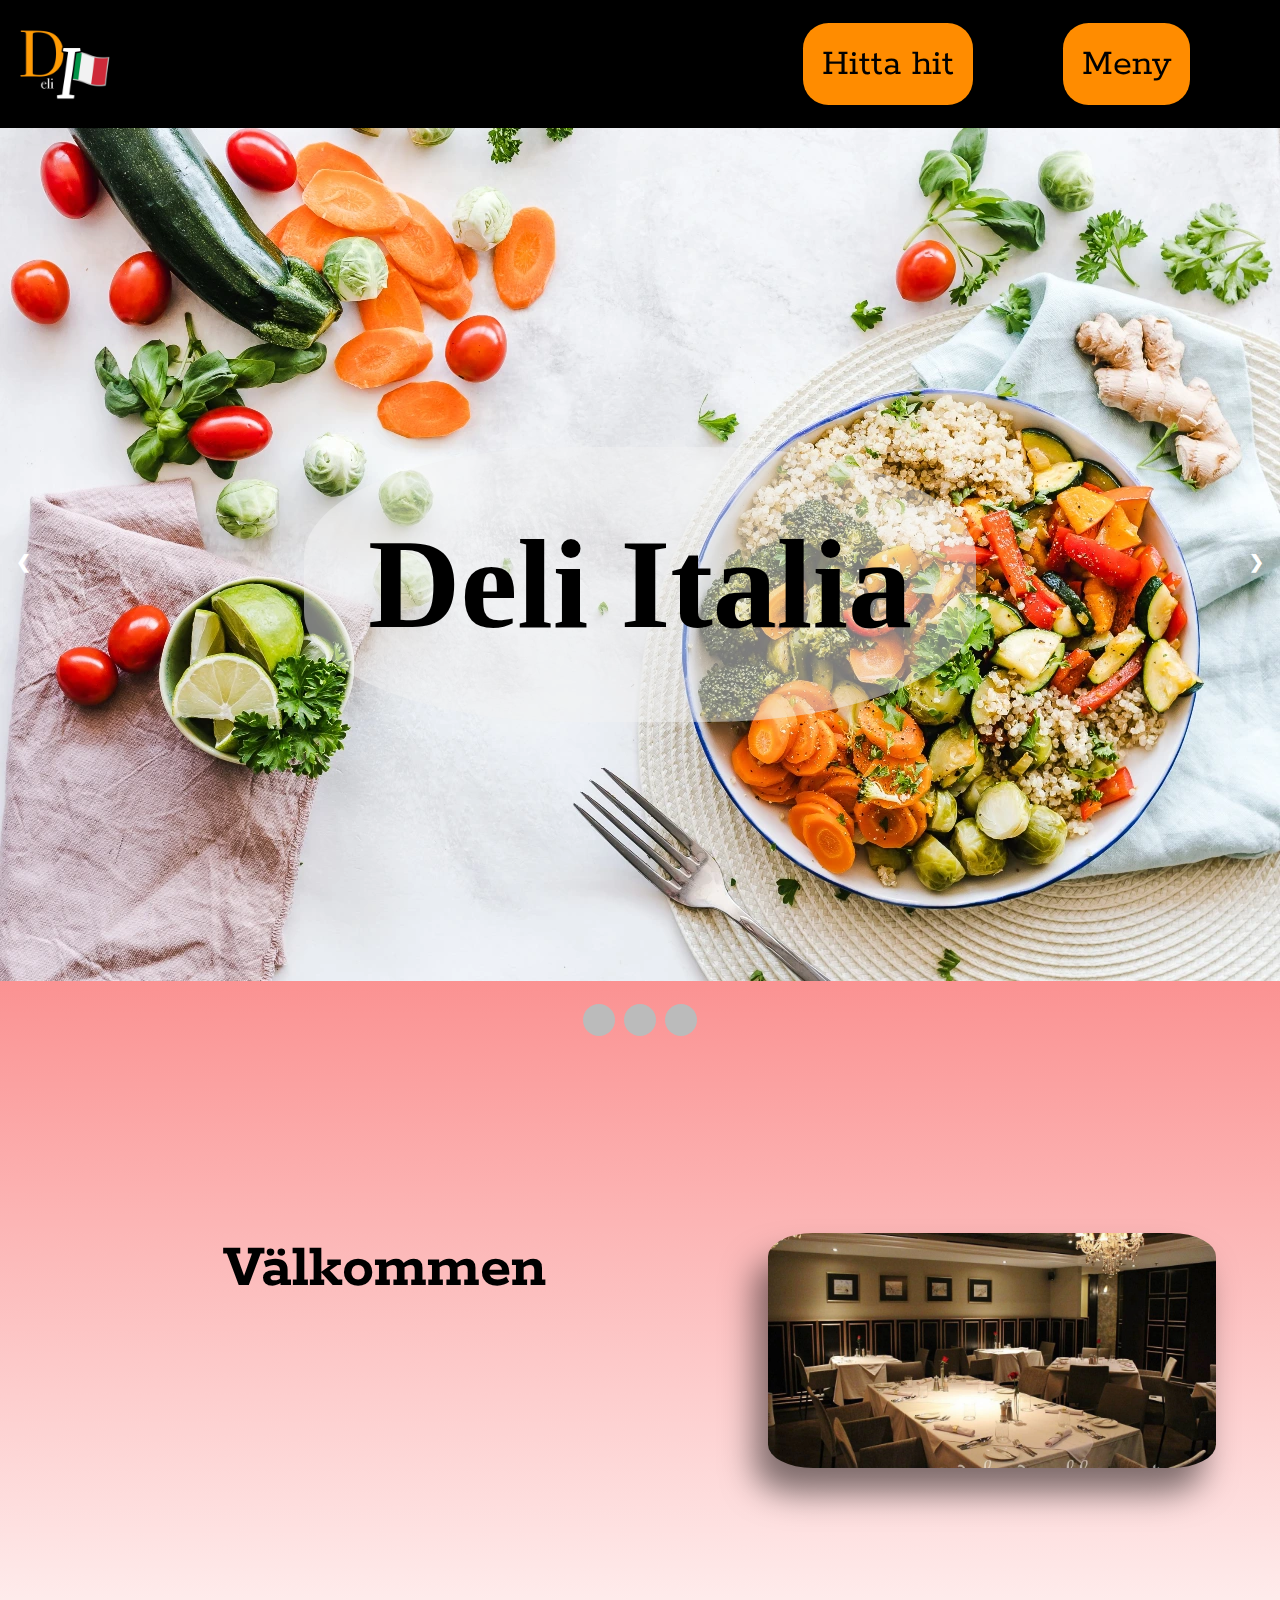
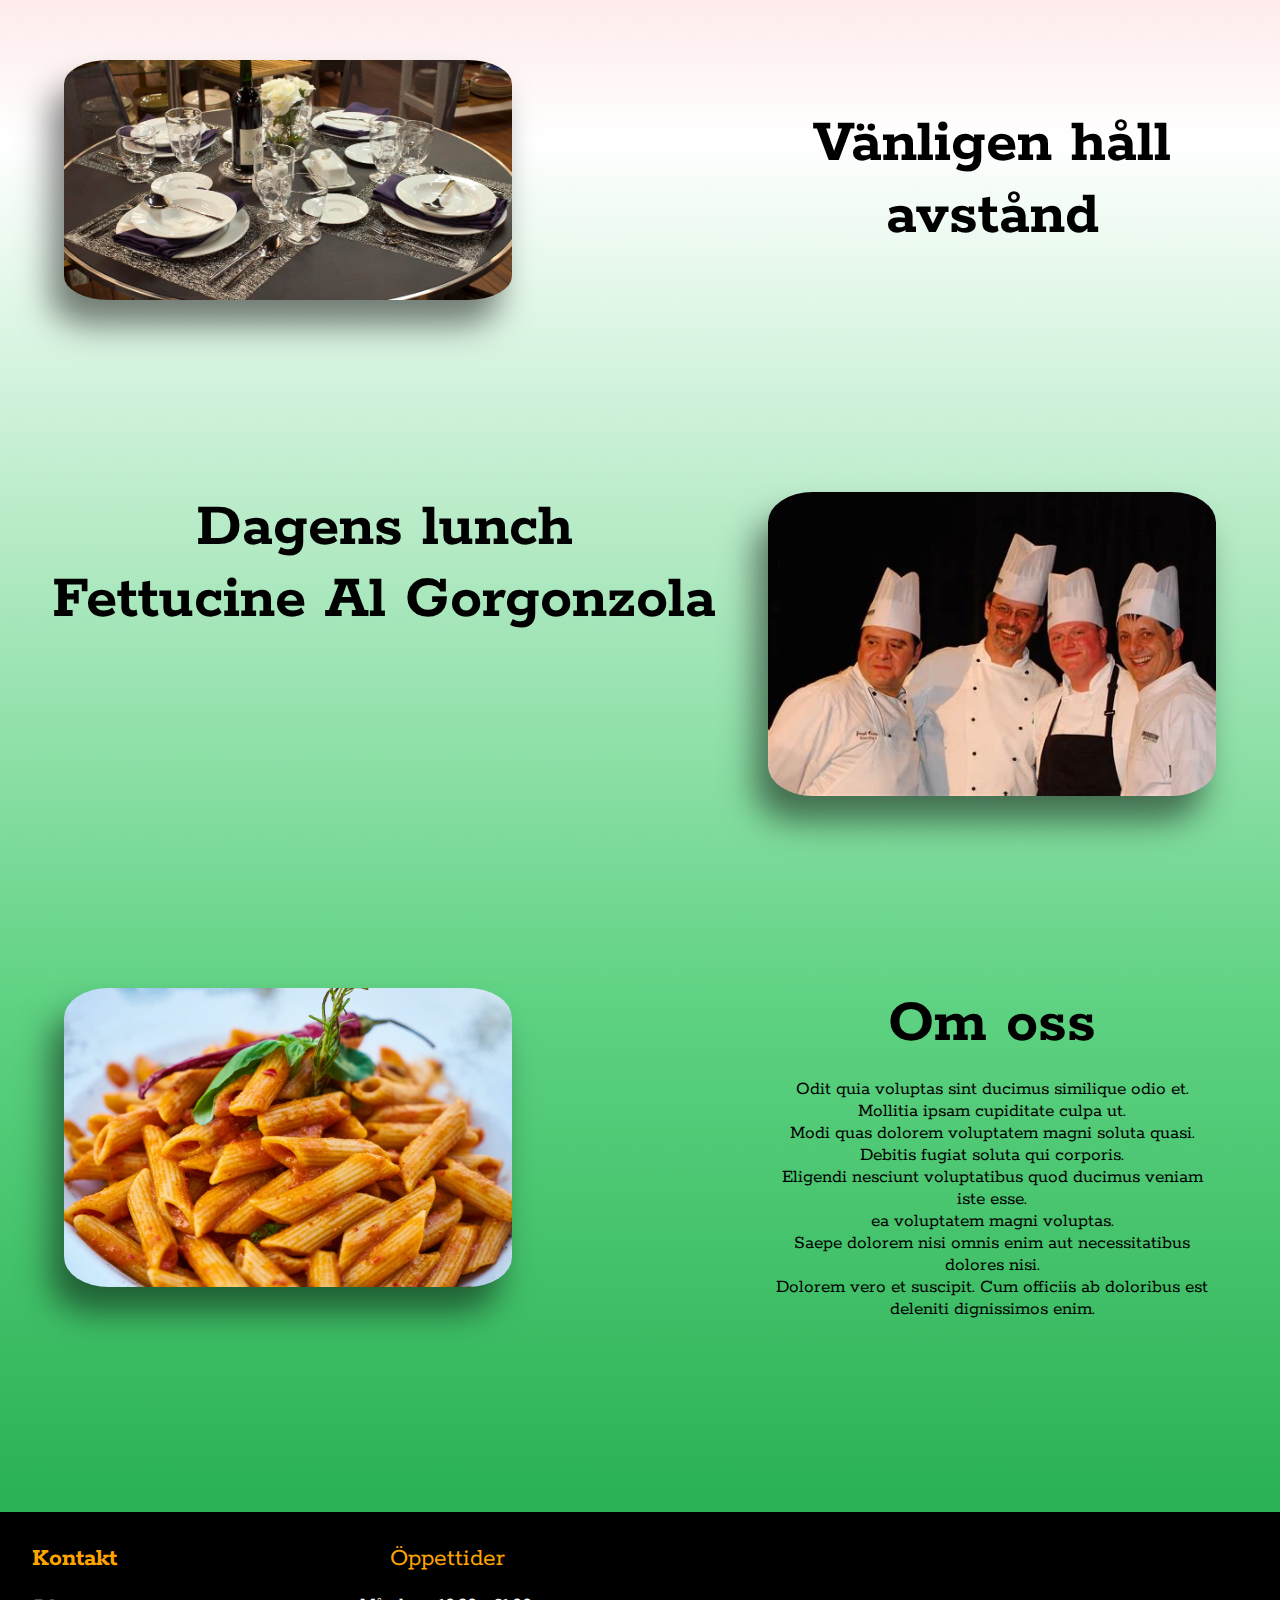
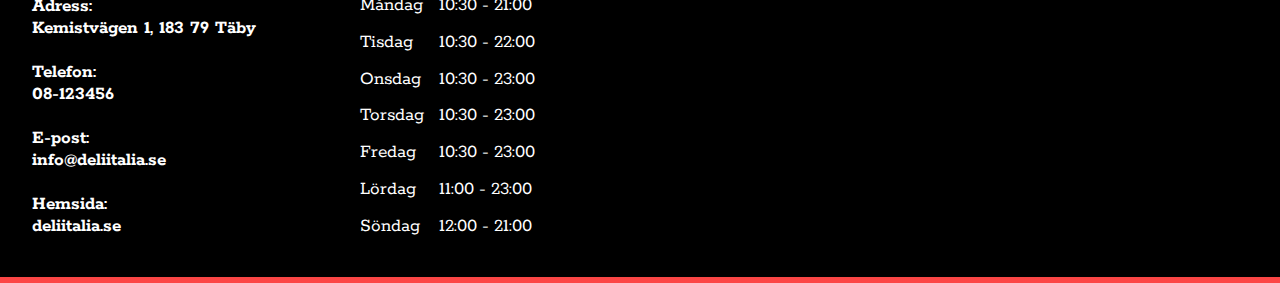
<file: index.html>
<!DOCTYPE html>
<html lang="sv">
<head>
    <meta charset="UTF-8">
    <title>Deli Italia</title>
    <link rel="icon" type="image/x-icon" href="/img/favicon.ico">
    <link rel="stylesheet" type="text/css" href="style.css">
    <link rel="stylesheet" type="text/css" href="grid.css">
    <link href="https://fonts.googleapis.com/css2?family=Lobster+Two&family=Rokkitt:wght@500&display=swap" rel="stylesheet">
    <meta name="viewport" content="width=device-width, initial-scale=1.0">
</head>
    <body>
    <!-- navigeringsmeny -->
        <header>
            <img src="img/logga.webp" id="logga" alt="Bistro Webbutveckling"> <!-- Egen logga gjord med photoshop -->
            <div>
                <a class="menyknapp" href="#footer" id="hitta" >Hitta hit</a>
                <a class="menyknapp" href=meny.html id="meny">Meny</a>
            </div>
        </header>
    <!-- navigeringsmeny slut-->

        <div id="container">

            <h1>Deli Italia</h1>

        <!--bildspel-->
            <div class="slideshow-container">

                <!-- Bildspels-container -->
                <div class="slideshow-container">

                    <!-- Bilder till bildspelet -->
                    <div class="mySlides fade">
                        <img class="slide" src="img/pexels-ella-olsson-1640777.webp" alt="bild på mat">
                    </div>

                    <div class="mySlides fade">
                        <img class="slide" src="img/pexels-nastyasensei-821365.webp" alt="bild på ost">
                    </div>

                    <div class="mySlides fade">
                        <img class="slide" src="img/pexels-trang-doan-769969.webp" alt="bild på pasta">
                    </div>

                    <!-- Knappar för att byta bild inom bildspelet -->
                    <a class="prev" onclick="plusSlides(-1)">&#10094;</a>
                    <a class="next" onclick="plusSlides(1)">&#10095;</a>
                </div>
                <br>

                <!-- Prickarna i bildspelet som illustrerar vilken bild som visas -->
                <div style="text-align:center">
                    <span class="dot" onclick="currentSlide(1)"></span>
                    <span class="dot" onclick="currentSlide(2)"></span>
                    <span class="dot" onclick="currentSlide(3)"></span>
                </div>
            </div>


            <!--bildspel slut-->

            <!--huvudinnehåll-->
            <h2 class="content mqrad1" id="välkommen">Välkommen</h2>
            <img class="imgcontent content mqrad1" src="img/restaurant.webp" alt="vår restaurant">
            <img class="imgcontent content mqrad2" src="img/dukat-bord.webp" alt="ett dukat bord">
            <h2 class="content mqrad2" id="håll-avstånd">Vänligen håll avstånd</h2>
            <h2 class="content mqrad5" id="dagens">Dagens lunch <br> <a href="meny.html#pasta" >Fettucine Al Gorgonzola</a></h2>
            <img class="imgcontent content mqrad3" src="img/kockar.webp" alt="restaurangens kockar">
            <img class="imgcontent content mqrad5" src="img/pexels-engin-akyurt-1437267.webp" alt="Bild på dagens lunch">
            <h2 class="om-oss content mqrad3" >Om oss</h2>
            <p class="om-oss content mqrad4">Odit quia voluptas sint ducimus similique odio et. Mollitia ipsam cupiditate culpa ut.<br> Modi quas dolorem voluptatem magni soluta quasi. <br>

                Debitis fugiat soluta qui corporis.<br> Eligendi nesciunt voluptatibus quod ducimus veniam iste esse. <br> ea voluptatem magni voluptas.<br>
                Saepe dolorem nisi omnis enim aut necessitatibus dolores nisi. <br> Dolorem vero et suscipit. Cum officiis ab doloribus est deleniti dignissimos enim.
            </p>
        </div>


          <!-- footer -->
        <footer id="footer">
            <!-- Kontaktuppgifter -->
          <div class="kontaktuppgifter">
            <h3>Kontakt</h3>
            <br>
            <h4>Adress:</h4>
            <h4>Kemistvägen 1, 183 79 Täby</h4>
            <br>
            <h4>Telefon:</h4>
            <h4>08-123456</h4>
            <br>
            <h4>E-post:</h4>
            <h4>info@deliitalia.se</h4>
            <br>
            <h4>Hemsida:</h4>
            <h4>
              <a href=https://paulschaber.github.io/deli-italia-webbutveckling/>deliitalia.se</a>
            </h4>
          </div>

          <div class="öppettider">
              <!-- Tabell med öppettider -->
            <table>
              <caption>Öppettider</caption>
            <tr>
              <td>Måndag</td>
              <td>10:30 - 21:00</td>
            </tr>
            <tr>
              <td>Tisdag</td>
              <td>10:30 - 22:00</td>
            </tr>
            <tr>
              <td>Onsdag</td>
              <td>10:30 - 23:00</td>
            </tr>
            <tr>
              <td>Torsdag</td>
              <td>10:30 - 23:00</td>
            </tr>
            <tr>
              <td>Fredag</td>
              <td>10:30 - 23:00</td>
            </tr>
            <tr>
              <td>Lördag</td>
              <td>11:00 - 23:00</td>
            </tr>
            <tr>
              <td>Söndag</td>
              <td>12:00 - 21:00</td>
            </tr>
            </table>
          </div>

          <!-- Inbyggd Google Maps karta -->
          <div class="karta">
            <iframe src="https://www.google.com/maps/embed?pb=!1m18!1m12!1m3!1d4121.181146807299!2d18.082626124402154!3d59.44715345044797!2m3!1f0!2f0!3f0!3m2!1i1024!2i768!4f13.1!3m3!1m2!1s0x465f9ba349481493%3A0xf6c6edf2d3694af!2sKemistv%C3%A4gen%201%2C%20183%2079%20T%C3%A4by!5e0!3m2!1ssv!2sse!4v1646732128121!5m2!1ssv!2sse"></iframe>
          </div>

        </footer>
        <!-- Länk till javascript-fil -->
        <script src="script.js"></script>
    </body>
</html>
</file>
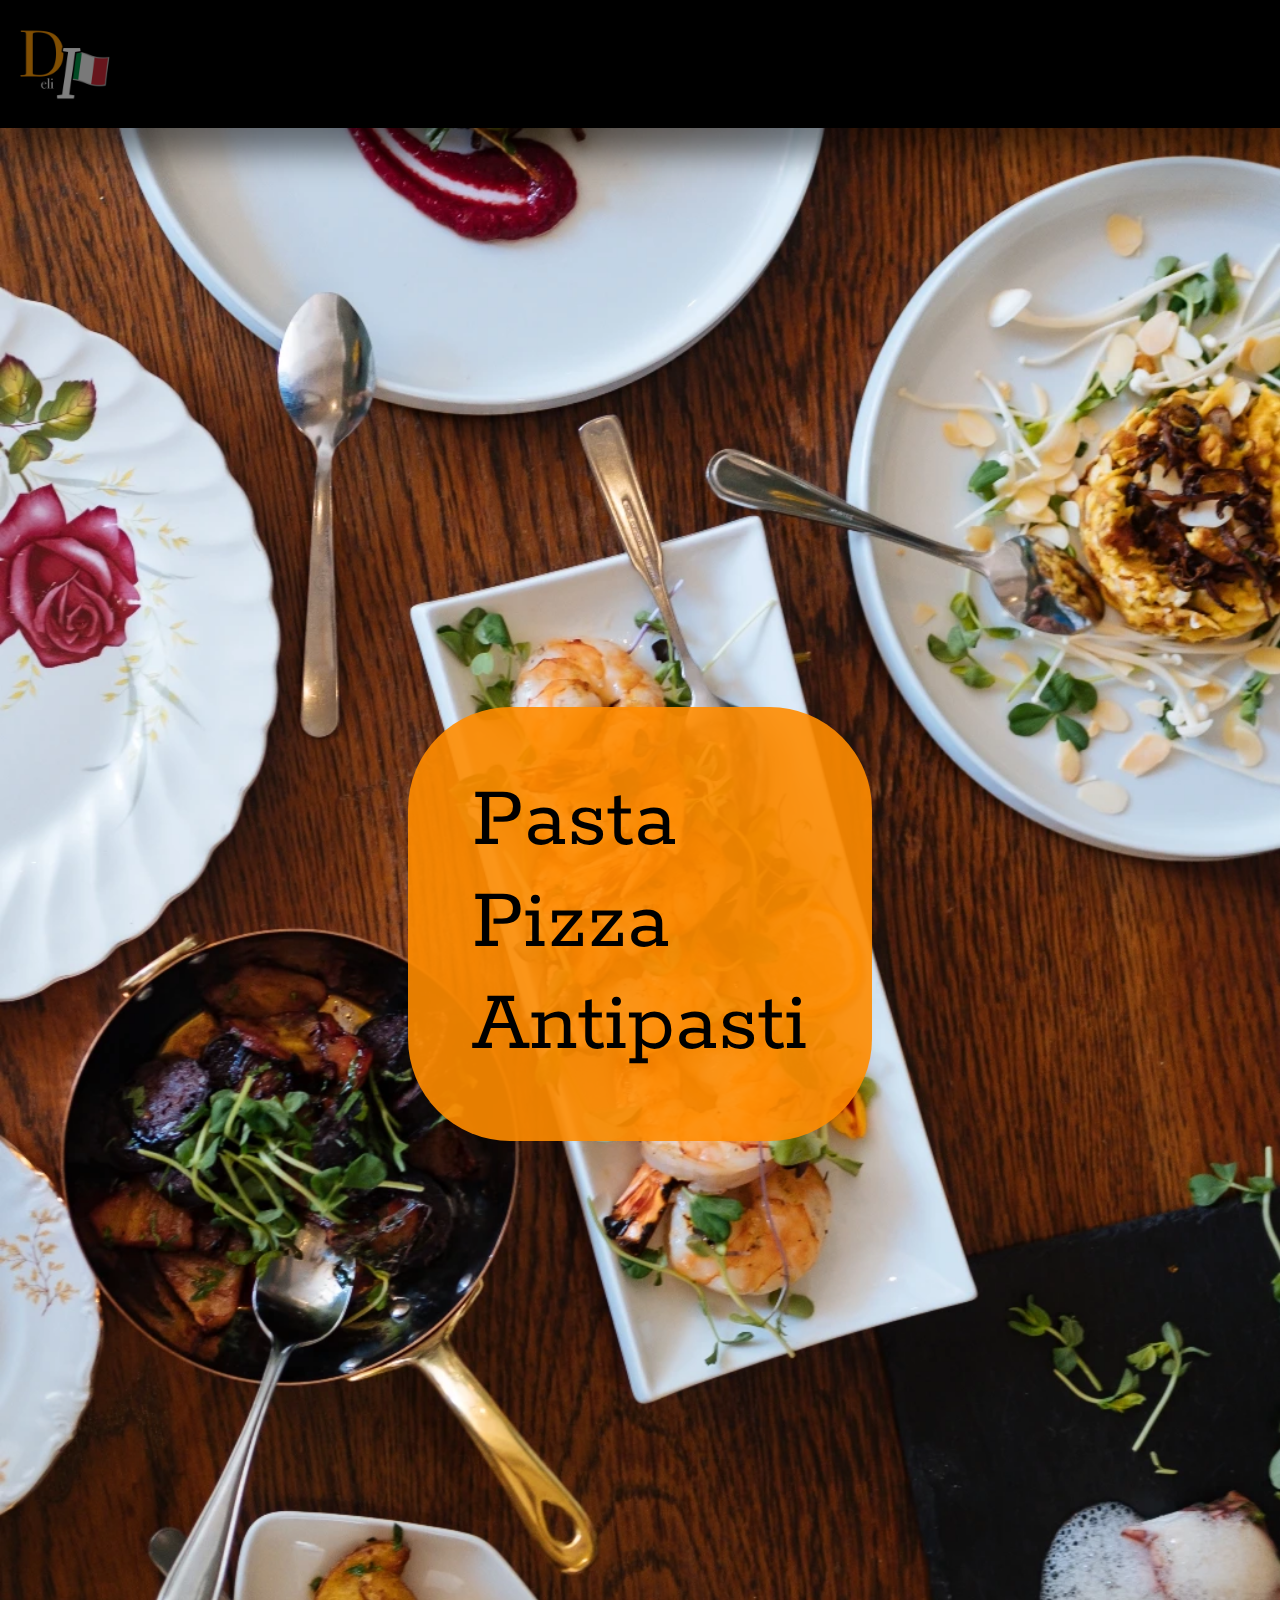
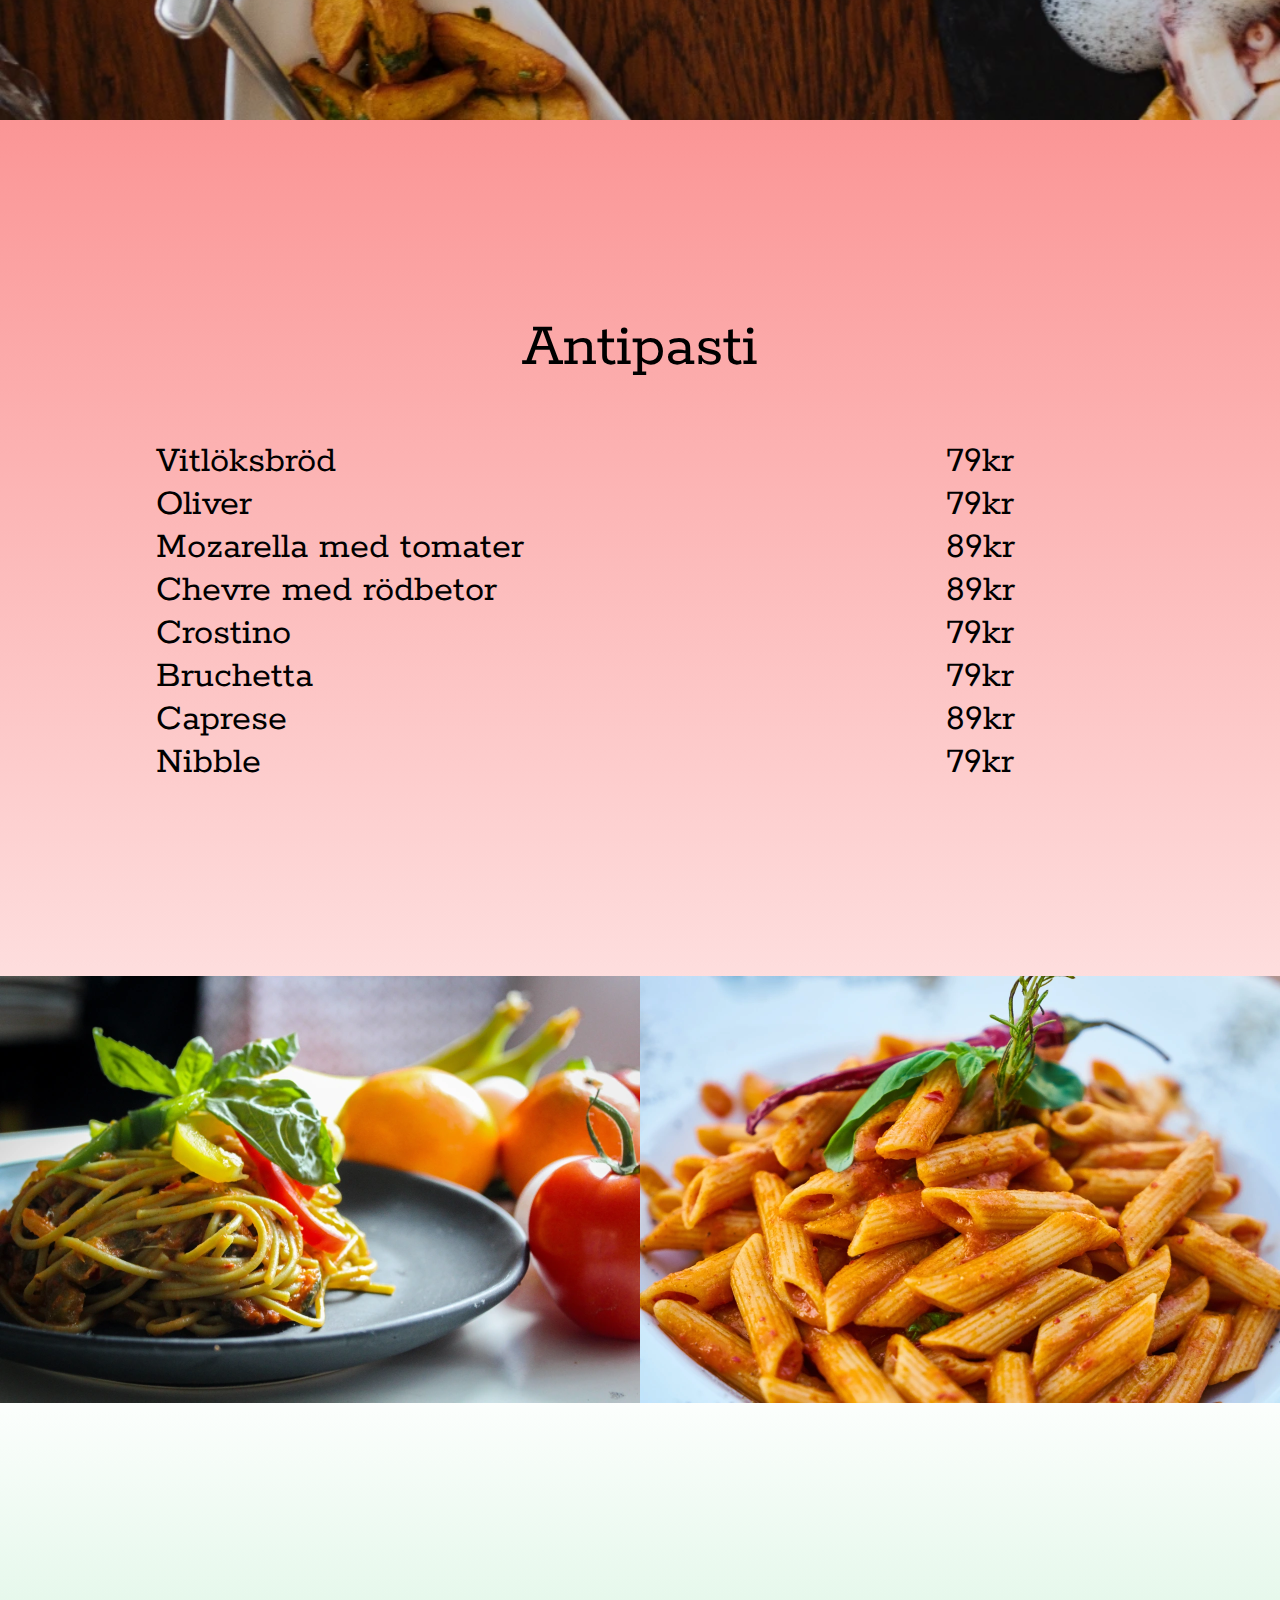
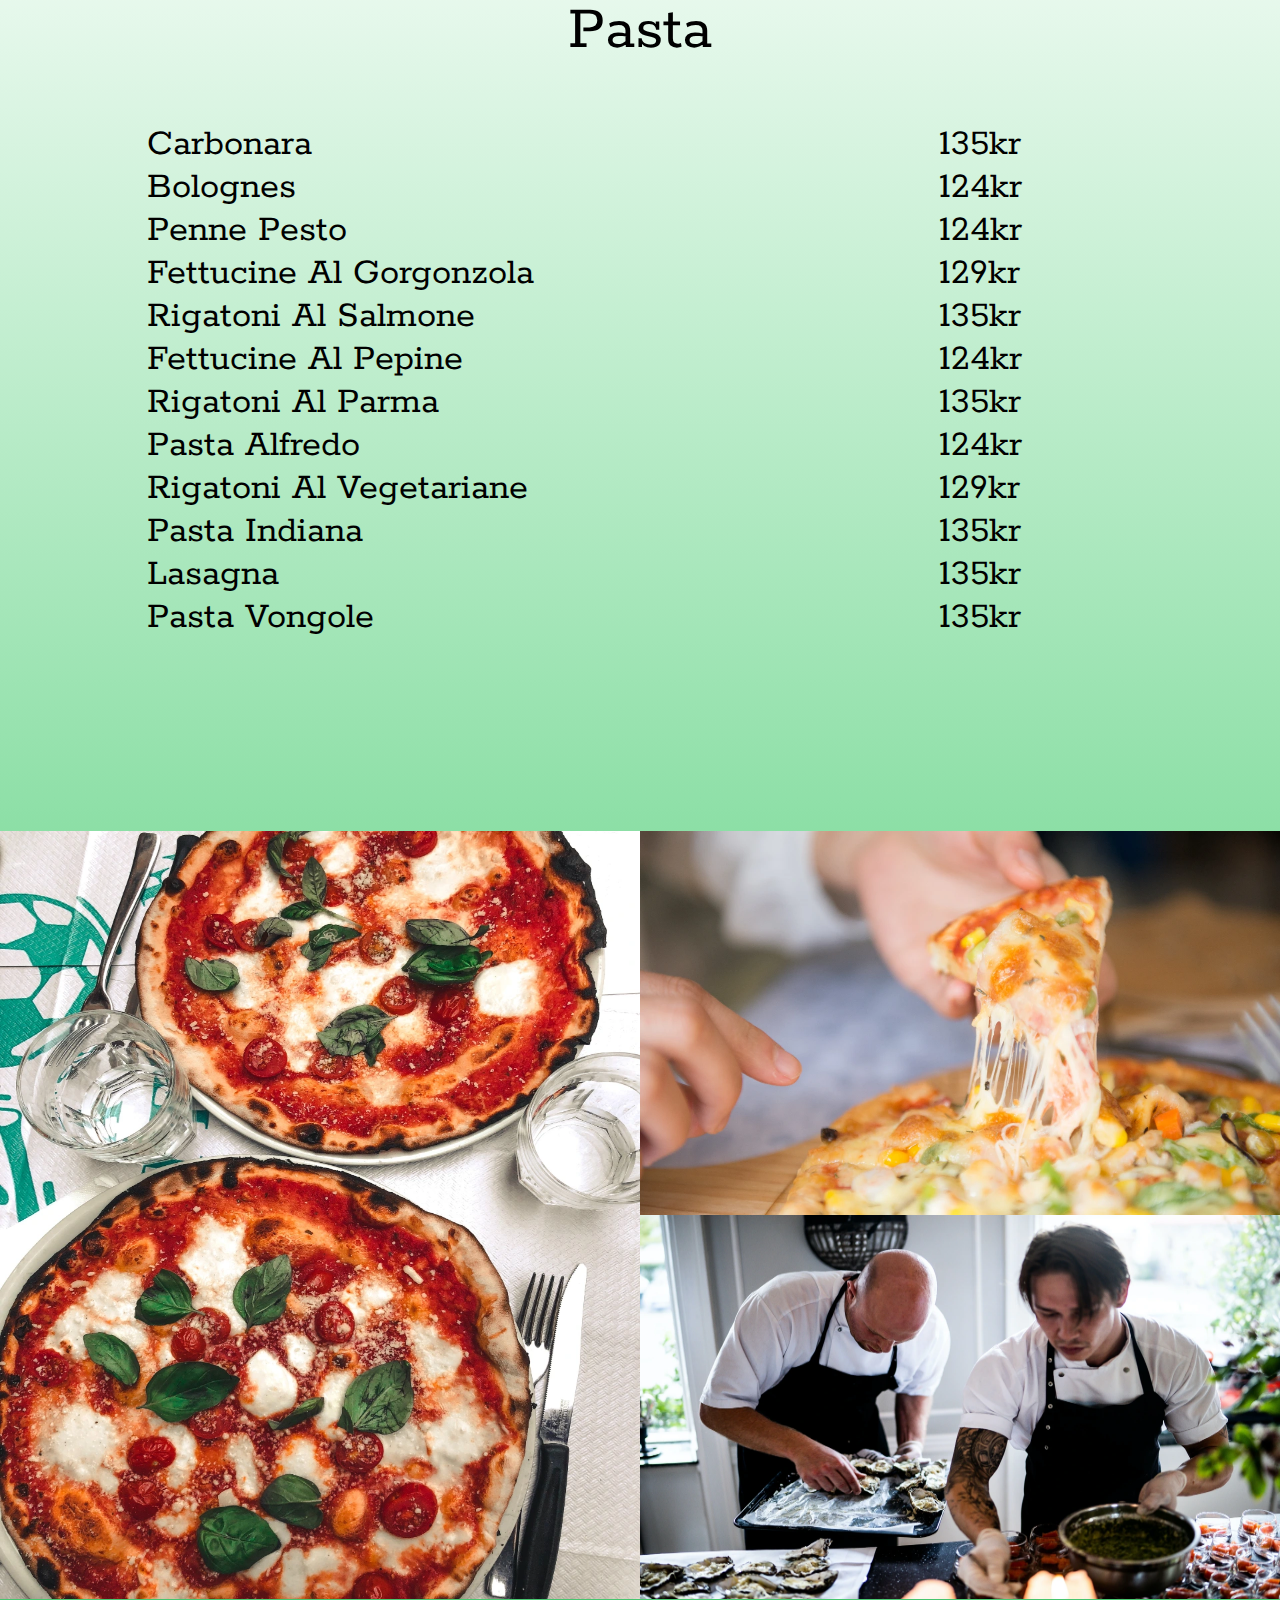
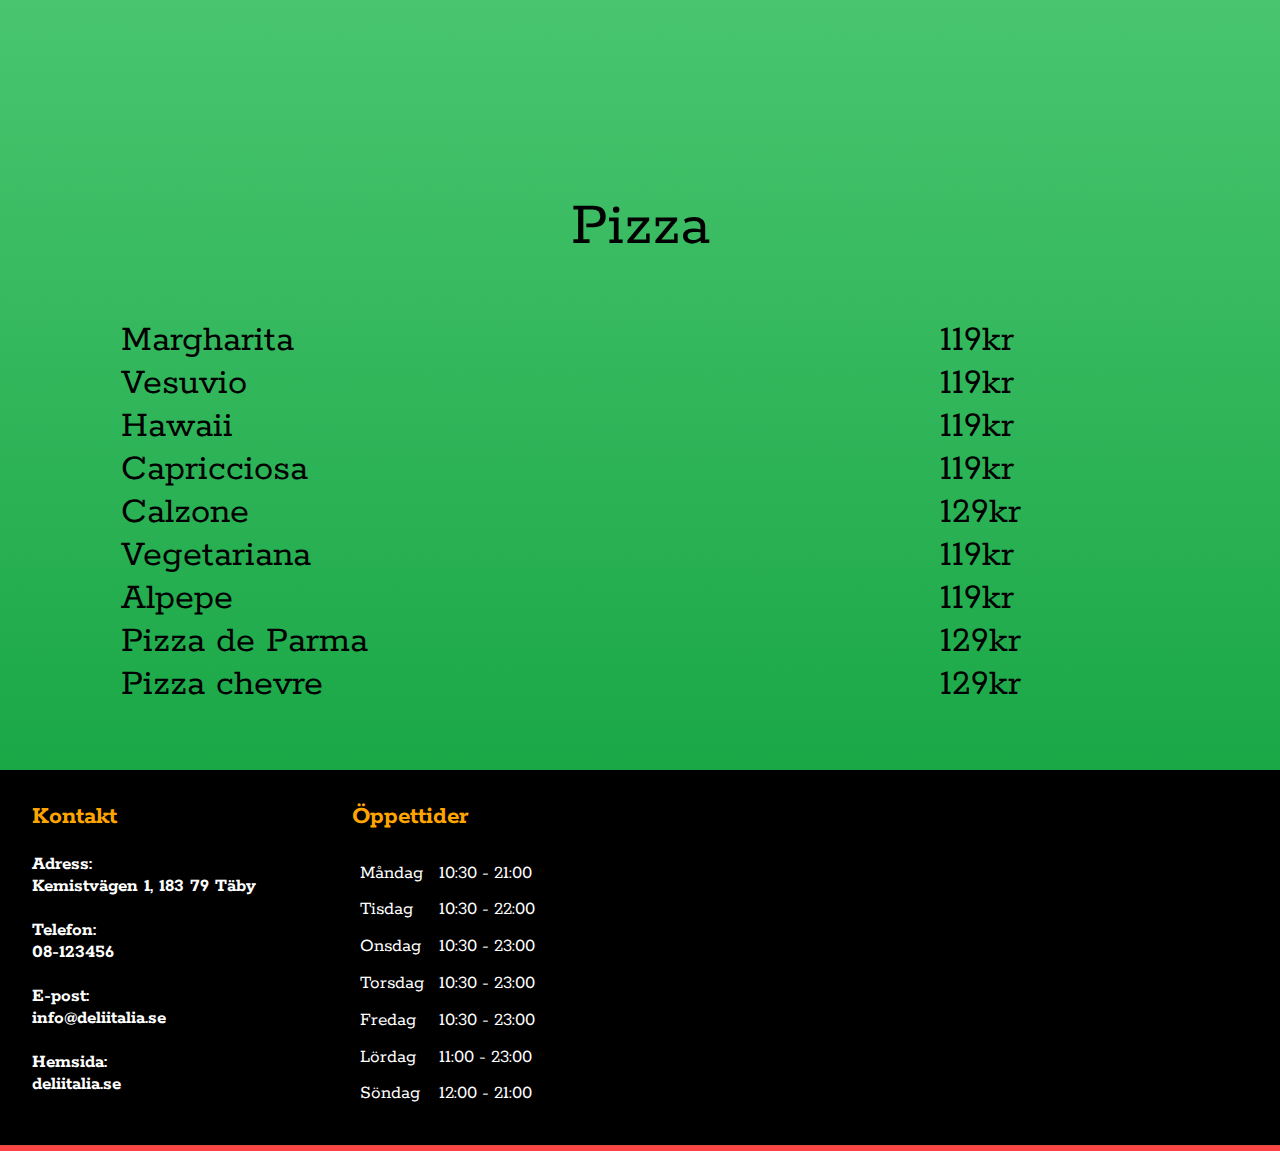
<file: meny.html>
<!DOCTYPE html>
<html lang="sv">
<head>
    <meta charset="UTF-8">
    <title>DeliItalia</title>
    <link rel="icon" type="image/x-icon" href="/img/favicon.ico">
    <link rel="stylesheet" type="text/css" href="style.css">
    <link rel="stylesheet" type="text/css" href="menygrid.css">
    <link href="https://fonts.googleapis.com/css2?family=Lobster+Two&family=Rokkitt:wght@500&display=swap" rel="stylesheet">
    <meta name="viewport" content="width=device-width, initial-scale=1.0">
</head>
<body>
  <!-- menyrad -->
      <header>
          <img onclick="location.href='./index.html'" src="img/logga.webp" id="logga" alt="Bistro Webbutveckling">
      </header>
  <!-- menyrad slut-->

  <div id="gridmeny">

    <!-- Bild med länkar till de olika rättyperna -->
    <img class="bildmat" src="img/menyhuvud.webp" alt="Bild på mat">


    <ul class="textpabild">
      <li><a href=#pasta title="Pasta">Pasta</a></li>
      <li><a href=#pizza title="Pizza">Pizza</a></li>
      <li><a href=#antipasti title="Antipasti">Antipasti</a></li>
    </ul>
    <!-- Bild med länkar slut -->

    <!-- Antipasti rätter med priser -->
    <p class="antipasti" id="antipasti">Antipasti</p>
    <ul class="antipasti meny">
      <li>Vitlöksbröd</li>
      <li>Oliver</li>
      <li>Mozarella med tomater</li>
      <li>Chevre med rödbetor</li>
      <li>Crostino</li>
      <li>Bruchetta</li>
      <li>Caprese</li>
      <li>Nibble</li>
    </ul>

    <ul class="antipasti pris">
      <li>79kr</li>
      <li>79kr</li>
      <li>89kr</li>
      <li>89kr</li>
      <li>79kr</li>
      <li>79kr</li>
      <li>89kr</li>
      <li>79kr</li>
    </ul>

    <!-- Bilder på mat -->
    <img class="bildpasta bild1" id="pasta1" src="img/pexels-trang-doan-769969.webp" alt="Bild på mat">
    <img class="bildpasta bild2" id="pasta2" src="img/pexels-engin-akyurt-1437267.webp" alt="Bild på mat">

    <!-- Pasta rätter med priser -->
      <p class="pasta" id="pasta">Pasta</p>
      <ul class="pasta meny">
        <li>Carbonara</li>
        <li>Bolognes</li>
        <li>Penne Pesto</li>
        <li>Fettucine Al Gorgonzola</li>
        <li>Rigatoni Al Salmone</li>
        <li>Fettucine Al Pepine</li>
        <li>Rigatoni Al Parma</li>
        <li>Pasta Alfredo</li>
        <li>Rigatoni Al Vegetariane</li>
        <li>Pasta Indiana</li>
        <li>Lasagna</li>
        <li>Pasta Vongole</li>
      </ul>

      <ul class="pasta pris">
        <li>135kr</li>
        <li>124kr</li>
        <li>124kr</li>
        <li>129kr</li>
        <li>135kr</li>
        <li>124kr</li>
        <li>135kr</li>
        <li>124kr</li>
        <li>129kr</li>
        <li>135kr</li>
        <li>135kr</li>
        <li>135kr</li>
      </ul>

      <!-- Bilder på pizza -->
    <img class="bildpizza bild1" id="storpizza" src="img/pexels-vincent-rivaud-2147491.webp" alt="Bild på pizza">
    <img class="bildpizza bild2  höger2" id="bild1" src="img/pexels-cats-coming-365459.webp" alt="Bild på pizza">
    <img class="bildpizza bild2  höger2" id="bild2" src="img/pexels-rene-asmussen-3217156.webp" alt="Bild på kockar">

    <!-- Pizza rätter med priser -->
      <p class="pizza" id="pizza">Pizza</p>
      <ul class="pizza meny">
        <li>Margharita</li>
        <li>Vesuvio</li>
        <li>Hawaii</li>
        <li>Capricciosa</li>
        <li>Calzone</li>
        <li>Vegetariana</li>
        <li>Alpepe</li>
        <li>Pizza de Parma</li>
        <li>Pizza chevre</li>
      </ul>

      <ul class="pizza pris">
        <li>119kr</li>
        <li>119kr</li>
        <li>119kr</li>
        <li>119kr</li>
        <li>129kr</li>
        <li>119kr</li>
        <li>119kr</li>
        <li>129kr</li>
        <li>129kr</li>
      </ul>
</div>

      <!-- footer -->
      <footer id="footer">
        <!-- Kontaktuppgifter -->
        <div class="kontaktuppgifter">
          <h3>Kontakt</h3>
            <br>
          <h4>Adress:</h4>
          <h4>Kemistvägen 1, 183 79 Täby</h4>
            <br>
          <h4>Telefon:</h4>
          <h4>08-123456</h4>
          <br>
          <h4>E-post:</h4>
          <h4>info@deliitalia.se</h4>
          <br>
          <h4>Hemsida:</h4>
          <h4>
          <a href=file:///Users/henrik.soderman/Documents/GitHub/deli-italia-webbutveckling/meny.html#pizza>deliitalia.se</a>
          </h4>
          </div>

          <div class="öppettider">
          <!-- Tabell med öppettider -->
          <h3>Öppettider</h3>
          <br>
          <table>
          <tr>
            <td>Måndag</td>
            <td>10:30 - 21:00</td>
          </tr>
          <tr>
            <td>Tisdag</td>
            <td>10:30 - 22:00</td>
          </tr>
          <tr>
            <td>Onsdag</td>
            <td>10:30 - 23:00</td>
          </tr>
          <tr>
            <td>Torsdag</td>
            <td>10:30 - 23:00</td>
          </tr>
          <tr>
            <td>Fredag</td>
            <td>10:30 - 23:00</td>
          </tr>
          <tr>
            <td>Lördag</td>
            <td>11:00 - 23:00</td>
          </tr>
          <tr>
            <td>Söndag</td>
            <td>12:00 - 21:00</td>
          </tr>
        </table>
      </div>

      <!-- Inbyggd Google Maps karta -->
  <div class="karta">
    <iframe src="https://www.google.com/maps/embed?pb=!1m18!1m12!1m3!1d4121.181146807299!2d18.082626124402154!3d59.44715345044797!2m3!1f0!2f0!3f0!3m2!1i1024!2i768!4f13.1!3m3!1m2!1s0x465f9ba349481493%3A0xf6c6edf2d3694af!2sKemistv%C3%A4gen%201%2C%20183%2079%20T%C3%A4by!5e0!3m2!1ssv!2sse!4v1646732128121!5m2!1ssv!2sse"></iframe>
  </div>

</footer>


    <script src="script.js"></script>
</body>
</html>
</file>
<file: style.css>
*{
    margin:0;
    font-family: 'Rokkitt', serif;

}
body{
    background: rgb(3,153,50);
    background: linear-gradient(0deg, rgba(3,153,50,1) 0%, rgba(94,210,130,1) 25%, rgba(255,255,255,1) 50%, rgba(250,130,130,1) 75%, rgba(252,69,69,1) 100%);
}
header{
    background-color: black;
    filter: drop-shadow(0 2vw 1.3vw rgba(0,0,0,0.5));
    z-index:-1;
}

.menyknapp{
    margin-right:7vw;
}

#hitta, #meny {
    color: black;
    background-color: darkorange;
    font-size:3vw;
    padding:1.5vw;
    border-radius: 2vw;

}

#logga{
    width:10vw ;
}

a:hover{
  opacity:50%;
}

a{
    text-decoration: none;
    color: black;
}

.slide{
   max-width:100vw;
}

h1{
    z-index: 3;
    font-size: 10vw;
    font-family:Lobster;
    padding: 5vw;
    background-color: rgba(242, 242, 242, 0.5);
    border-radius:40%;
}

/* Bildspels-container */
.slideshow-container {
    position: relative;
    margin: auto;
}

/* Göm bilderna */
.mySlides {
    display: none;
}

/* Knapp för att byta bild */
.prev, .next {
    cursor: pointer;
    position: absolute;
    top: 50%;
    width: auto;
    margin-top: -22px;
    padding: 16px;
    color: white;
    font-weight: bold;
    font-size: 18px;
    transition: 0.6s ease;
    border-radius: 0 3px 3px 0;
    user-select: none;
}

/* Positionerar knappen till höger */
.next {
    right: 0;
    border-radius: 3px 0 0 3px;
}

/* Lägg till hover-effekt */
.prev:hover, .next:hover {
    background-color: rgba(0,0,0,0.8);
}

/* Prickarna som illustrerar vilken  bild som visas */
.dot {
    cursor: pointer;
    height: 2.5vw;
    width: 2.5vw;
    margin: 0 2px;
    background-color: #bbb;
    border-radius: 50%;
    display: inline-block;
    transition: background-color 0.6s ease;
}

.active, .dot:hover {
    background-color: #717171;
}

/* Fade-animation bildspel */
.fade {
    -webkit-animation-name: fade;
    -webkit-animation-duration: 1.5s;
    animation-name: fade;
    animation-duration: 1.5s;
}

@-webkit-keyframes fade {
    from {opacity: .4}
    to {opacity: 1}
}

@keyframes fade {
    from {opacity: .4}
    to {opacity: 1}
}

/* Index-sidan*/

h2 {
    font-family: 'Rokkitt', serif;
    font-size: 5vw;
}

.imgcontent{
    width:35vw;
    filter: drop-shadow(-1vw 2vw 1.3vw rgba(0,0,0,0.5));
    border-radius: 10%;
}

p[class~="om-oss"] {
   font-size: 1.5vw;
    margin-top: 7vw;
}

/* Meny-sidan */
img{
    width:100%;
}
p.antipasti{}

#logga[onclick="location.href='./index.html'"]:hover{ /* När man håller musen över loggan ska den bli mindre synlig */
    cursor: pointer;
    opacity:50%;
}

.bildmat{
  width:100%;
}

ul{
  list-style-type: none;
}

/* Länkarna på bilden */
.textpabild{
  justify-self: center;
  font-family: 'Rokkitt', serif;
  font-size: 7vw;
  align-self:center;
  color:black;
  padding:5vw;
  background-color: rgba(255, 140, 0, 0.90);
  border-radius: 8vw;
}

/* Huvudinnehåll meny-sidan */
.meny, .pris{
  margin-top: 10vw;
}

ul[class="pizza meny"]{
    margin-right: 15vw;
    margin-bottom: 5vw;
    justify-self:center;
}

#antipasti, #pizza, #pasta{
  font-size: 5vw;
  font-family: 'Rokkitt', serif;
  justify-self: center;
}

 .höger2{
 height: 30vw;
}

#storpizza{
    height: 60vw;
}

.pris, .meny{
  justify-self: center;
  font-family: 'Rokkitt', serif;
  font-size: 3vw;
}

/*footer*/

footer, footer a {
  background-color: black;
  color: white;
  font-size: 1.5vw;
}

footer h3, caption{
  color: orange;
  font-size: 2vw;
}

caption {
  padding-bottom: 1vw;
}

iframe {
  width: 100%;
  height: 100%;
  border: 0;
}

.kontaktuppgifter, .öppettider {
  padding: 10%;
}

td {
  padding: 0.5vw;
}

@media only screen and (max-width:600px) {
    /*MQ-bildspel*/
    .dot{
        margin-bottom: 3vw;
        height: 3vw;
        width: 3vw;
    }

    /*MQ-content*/
    #välkommen{
        border-bottom-right-radius: 7vw;
        border-bottom-left-radius: 7vw;
    }
    h2{
        font-size: 7vw;
    }
    .content{
        overflow: visible;
    }

    p[class~="om-oss"] {
       font-size: 2vw;
    }
    ul{
        padding: 0;
    }
    img.content{
        width: 100%;
        border-radius: 0;
        margin-left:0 !important;
        z-index: 1;

    }
    h2.content, p.content{
        z-index: 2;
        padding: 5vw;
        background-color: rgba(113, 113, 113, 0.75);
        margin: 0 !important;
        align-self: start;
    }
    a[href="meny.html#pasta"]{
        font-size: 5vw;
    }
    /*MQ-footer*/
    footer {
      font-size: 2vw;
    }

    /*MQ-menysida*/
    #meny, #hitta{
      font-size: 5vw;
    }

    #logga{
      width: 20vw;
    }

    .textpabild{
      font-size: 15vw;
    }

    .pris, .meny{
      font-size: 5vw;
    }

    #pizza, #pasta, #antipasti{
      font-size: 7vw;
    }

    #pasta2{
      margin-top: -15vw;
    }
}
</file>
<file: grid.css>
#container {
    display: grid;
    grid-template-rows: repeat(6, auto);
    grid-template-columns: 1.2fr 0.8fr;
    grid-row-gap: 15vw;
}

header {
    display: flex;
    justify-content: space-between;
}

header div {
    display: flex;
}

#hitta, #meny {
    display: flex;
    align-items: center;
    justify-content: center;
    text-align: center;
    align-self: center;
}

/*bildspel*/
.slideshow-container {
    grid-column: 1/-1;
    grid-row: 1/2;
}

h1{
    grid-column: 1/-1;
    grid-row: 1/2;
    justify-self: center;
    align-self: center;
}

/*content*/
#välkommen {
    grid-row: 2/3;
    grid-column: 1/2;
    justify-self: center;
    text-align: center;
}

img[alt="vår restaurant"] {
    grid-row: 2/3;
    grid-column: 2/-1;
}

#håll-avstånd {
    grid-row: 3/4;
    grid-column: 2/-1;
    text-align: center;
    align-self: center;
    margin-right: 5vw;
}

img[alt~="bord"] {
    grid-row: 3/4;
    grid-column: 1/2;
    margin-left: 5vw;
}

#dagens {
    grid-row: 4/5;
    grid-column: 1/2;
    text-align: center;
}

img[alt="restaurantens kockar"] {
    grid-row: 4/5;
    grid-column: 2/-1;
}

img[alt="Bild på dagens lunch"] {
    grid-row: 5/6;
    grid-column: 1/2;
    margin-left: 5vw;
}

.om-oss {
    grid-row: 5/6;
    grid-column: 2/-1;
    text-align: center;
    margin-right: 5vw;
}

/*footer*/
footer {
    display: grid;
    grid-template-rows: auto;
    grid-template-columns: 1fr 1fr 2fr;
}

.kontaktuppgifter {
    grid-column: 1/2;
    grid-row: 1/2;
}

.öppettider {
    grid-column: 2/3;
    grid-row: 1/2;
}

.karta {
    grid-column: 3/4;
    grid-row: 1/2;
}


@media only screen and (max-width: 600px) {
    #container {
        grid-row-gap: 3vw;
    }

    .content {
        justify-content: center;
    }

    .mqrad1 {
        grid-column: 1/-1 !important;
        display: flex;
    }

    .mqrad2 {
        grid-column: 1/-1 !important;
        display: flex;
    }

    .mqrad3 {
        grid-row: 4/5 !important;
        grid-column: 1/-1 !important;
        display: flex;
    }

    .mqrad4 {
        grid-row: 5/6;
        grid-column: 1/-1 !important;
        display: flex;
    }

    .mqrad5 {
        grid-row: 6/7 !important;
        grid-column: 1/-1 !important;
        display: flex;
        flex-direction: column;
    }

    /*MQ-footer*/
    footer {
        display: grid;
        grid-template-rows: auto auto;
    }

    .kontaktuppgifter {
        grid-column: 1/3;
        grid-row: 1/2;
    }

    .öppettider {
        grid-column: 3/-1;
        grid-row: 1/2;
    }

    .karta {
        grid-column: 1/-1;
        grid-row: 2/3;
    }
}
</file>
<file: menygrid.css>
#gridmeny {
    display: grid;
    grid-auto-rows: minmax(40px, auto);
    grid-template-columns: repeat(2, 1fr);
    grid-row-gap: 15vw;
}


header {
    display: flex;
    justify-content: space-between;
}

header div {
    display: flex;
}

#hitta, #meny {
    display: flex;
    align-items: center;
    justify-content: center;
    text-align: center;
    align-self: center;
}


.bildmat {
    grid-row: 1/2;
    grid-column: 1/-1;
}

.textpabild {
    grid-row: 1/2;
    grid-column: 1/-1;
}

.meny {
    grid-column: 1/2;
}

.pris {
    grid-column: 2/3;
}

.antipasti {
    grid-row: 2/3;
}

#antipasti {
    grid-column: 1/-1;
}

.pasta {
    grid-row: 4/5;
}

#pasta {
    grid-column: 1/-1;
}

.bildpasta {
    grid-row: 3/4;
}

.bildpizza {
    grid-row: 5/7;
}

#bild1 {
    grid-row: 5/6;
}

#bild2 {
    grid-row: 5/6;
    margin-top: 30vw;
}

#pizza {
    grid-column: 1/-1;
}

.bild1 {
    grid-column: 1/2;
}

.bild2 {
    grid-column: 2/3;
}

.pizza {
    grid-row: 6/7;
}

/*footer*/
footer {
    display: grid;
    grid-template-rows: auto;
    grid-template-columns: 1fr 1fr 2fr;
}

.kontaktuppgifter {
    grid-column: 1/2;
    grid-row: 1/2;
}

.öppettider {
    grid-column: 2/3;
    grid-row: 1/2;
}

.karta {
    grid-column: 3/4;
    grid-row: 1/2;
}


@media only screen and (max-width: 600px) {
    #gridmeny{
        grid-template-columns: 1fr 0.5fr 0.5fr;
    }
    .bildpasta {
        grid-column: 1/-1;
    }

    #pasta2 {
        grid-row: 4/5;
    }

    .pasta {
        grid-row: 5/6;
    }

    .bildpizza {
        grid-row: 6/8;
    }

    #bild1 {
        grid-row: 6/7;
        grid-column: 2/4;
    }

    #bild2 {
        grid-row: 6/7;
        grid-column: 2/4;
    }
    .pizza {
        grid-row: 7/8;
    }
    .pris{
        grid-column:3/4;
    }
    .meny{
        grid-column: 1/3;
    }

    /*MQ-footer*/
    footer {
        display: grid;
        grid-template-rows: auto auto;
    }

    .kontaktuppgifter {
        grid-column: 1/3;
        grid-row: 1/2;
    }

    .öppettider {
        grid-column: 3/-1;
        grid-row: 1/2;
    }

    .karta {
        grid-column: 1/-1;
        grid-row: 2/3;
    }

}
</file>
